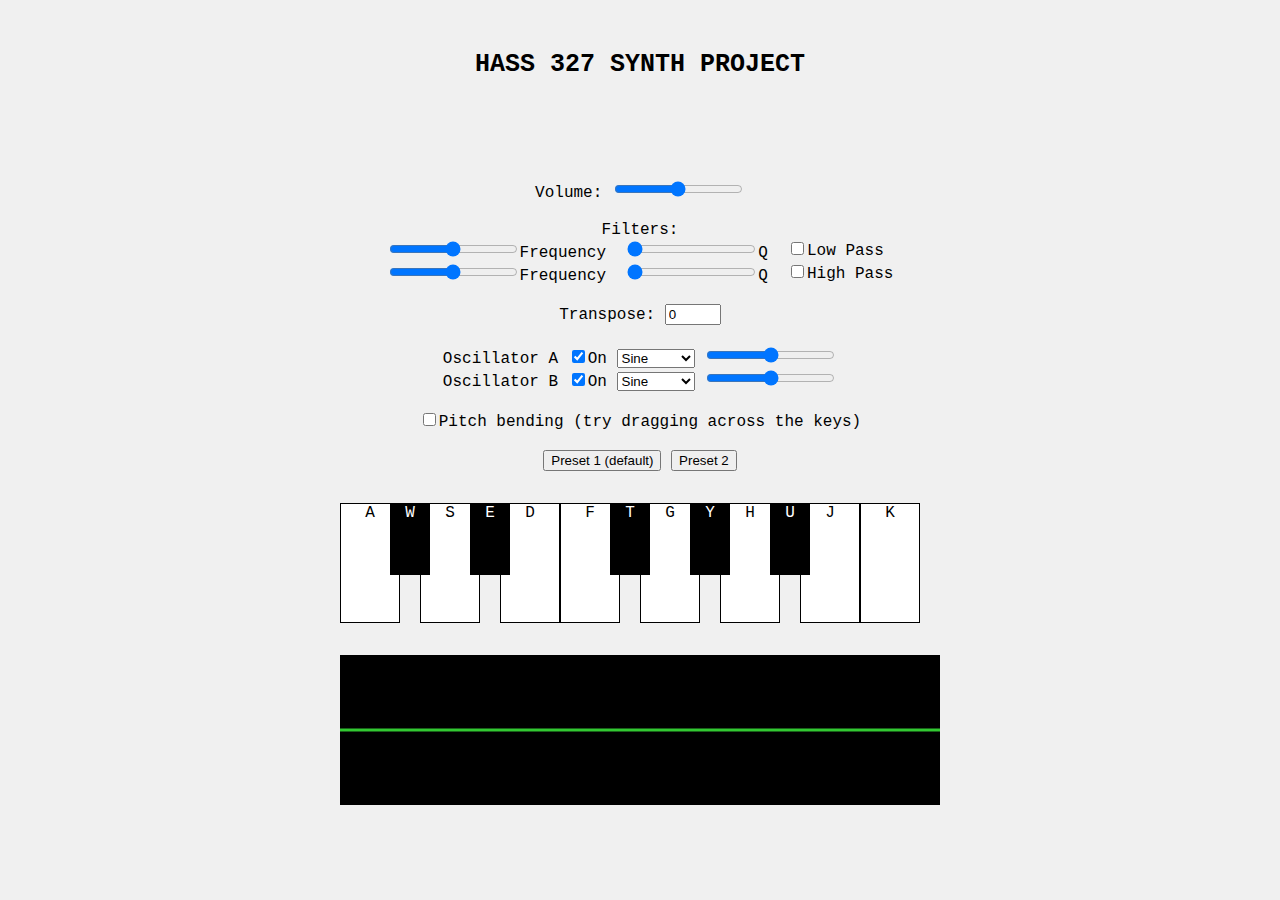
<file: index.html>
<!DOCTYPE html>
<html lang="en">

<head>
  <meta charset="UTF-8">
  <meta name="viewport" content="width=device-width, initial-scale=1.0">
  <link rel="stylesheet" type="text/css" href="style.css" />
  <title>HASS 327 Synth Project</title>
  <script src="script.js" defer></script>
</head>

<body>
  <h1>HASS 327 SYNTH PROJECT</h1>
  <div id="synth">
    <div id="console">
      <div>
        <label for="volume">Volume:</label>
        <input type="range" id="volume" name="volume" min="0" max="100" />
      </div>
      <div id="filter-sliders">
        <label for="filter-sliders">Filters:</label>
        <div>
          <label><input id="low-pass" type="range" min="0" max="1000" />Frequency</label>
          <label><input id="low-pass-q" type="range" min="0" max="10" value="0" />Q</label>
          <label><input id="low-pass-toggle" type="checkbox" />Low Pass</label>
        </div>
        <div>
          <label><input id="high-pass" type="range" min="0" max="1000" />Frequency</label>
          <label><input id="high-pass-q" type="range" min="0" max="10" value="0" />Q</label>
          <label><input id="high-pass-toggle" type="checkbox" />High Pass</label>
        </div>
      </div>
      <label>Transpose:
        <input type="number" id="ticker" name="ticker" min="-5" max="5" step="1" value="0" />
      </label>
      <div>
        <div class="osc-controls">
          <label for="osc-a">Oscillator A</label>
          <input id="a-on" type="checkbox" checked />On
          <select id="a-type" name="osc-a-type">
            <option value="sine">Sine</option>
            <option value="square">Square</option>
            <option value="sawtooth">Sawtooth</option>
            <option value="triangle">Triangle</option>
          </select>
          <input id="a-detune" type="range" min="-200" max="200" value="0" />
        </div>
        <div id="osc-controls">
          <label for="osc-b">Oscillator B</label>
          <input id="b-on" type="checkbox" checked />On
          <select id="b-type" name="osc-b-type">
            <option value="sine">Sine</option>
            <option value="square">Square</option>
            <option value="sawtooth">Sawtooth</option>
            <option value="triangle">Triangle</option>
          </select>
          <input id="b-detune" type="range" min="-200" max="200" value="0" />
        </div>
      </div>
      <div>
        <label>
          <input type="checkbox" name="" id="pitchBending">Pitch bending (try dragging across the keys)
        </label>
      </div>
      <div>
        <button id="pre1">Preset 1 (default)</button>
        <button id="pre2">Preset 2</button>
      </div>
    </div>
    <div id="piano">
      <div id="c1" class="key white">A</div>
      <div id="d_" class="key black">W</div>
      <div id="d" class="key white">S</div>
      <div id="e_" class="key black">E</div>
      <div id="e" class="key white">D</div>
      <div id="f" class="key white">F</div>
      <div id="g_" class="key black">T</div>
      <div id="g" class="key white">G</div>
      <div id="a_" class="key black">Y</div>
      <div id="a" class="key white">H</div>
      <div id="b_" class="key black">U</div>
      <div id="b" class="key white">J</div>
      <div id="c2" class="key white">K</div>
    </div>
    <div id="graph">
      <canvas id="waveform" width="600" height="150"></canvas>
    </div>
  </div>
</body>

</html>
</file>
<file: style.css>
body {
  background-color: #f0f0f0;
  font-family: "Courier New", Courier, monospace, sans-serif;
  margin: 0;
  padding: 0;
}

body h1 {
  text-align: center;
  margin-top: 50px;
  font-size: 25px;
}

#synth {
  display: flex;
  flex-direction: column;
  align-items: center;
  margin-top: 50px;
  gap: 2em;
}

#piano {
  display: flex;
  height: 120px;
  width: 600px;
  overflow-x: auto;
  max-width: 100vw;
}

.key {
  border: 1px solid #000;
  box-sizing: border-box;
  height: 100%;
  width: 60px;
  -webkit-user-select: none;
  user-select: none;
}

.white {
  background-color: #fff;
  text-align: center;
}

.white:hover {
  background-color: #f0f0f0;
}

.white:active {
  background-color: #ff0000;
}

.black {
  background-color: #000;
  height: 60%;
  margin: 0 -10px;
  width: 40px;
  z-index: 1;
  color: white;
  text-align: center;
}

.black:hover {
  background-color: #333;
}

.black:active {
  background-color: #ff0000;
}

#console {
  display: flex;
  flex-direction: column;
  align-items: center;
  margin-top: 50px;
  gap: 2ch;
}

#filter-sliders {
  text-align: center;
}

#filter-sliders>div {
  display: flex;
  gap: 2ch;
}
</file>
